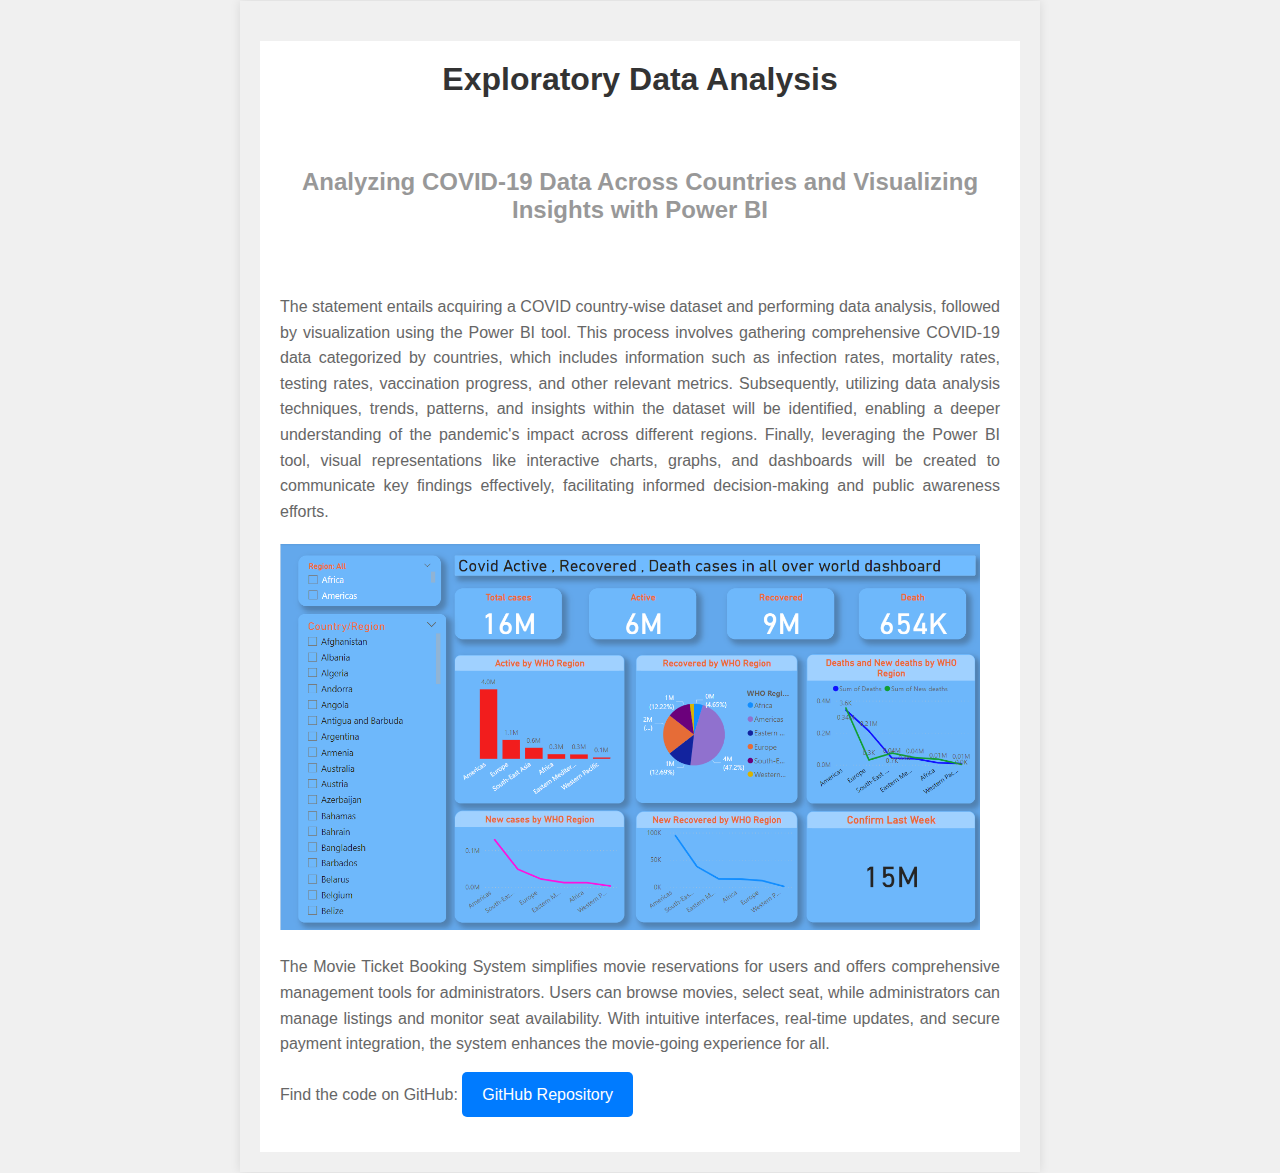
<file: covidweb.html>
<!DOCTYPE html>
<html lang="en">
<head>
    <meta charset="UTF-8">
    <meta name="viewport" content="width=device-width, initial-scale=1.0">
    <link rel="stylesheet" href="style.css">
    <link rel="stylesheet" href="https://cdnjs.cloudflare.com/ajax/libs/font-awesome/5.15.4/css/all.min.css" integrity="sha512-ABOzpwEecBrb02Skn8rvFFaJqTKmJlHkXMiF9mOdWxF+YWP5ls88XxCQF6Nbcn/C0qQv82bGb9/fIuMGn6d1cA==" crossorigin="anonymous" referrerpolicy="no-referrer" />
    <link rel="icon" type="image/x-icon" href="./images/Logo.png">

    <title>Data Analysis</title>
    <style>
        .navbar
        {
            margin: auto;
            position: fixed;
            background-color: crimson;
        }
       /* Updated CSS styles */
body {
    font-family: Arial, sans-serif;
    margin: 0;
    padding: 0;
    background-color: #f0f0f0;
}

.container {
    max-width: 800px;
    margin: 1px auto; /* Adjust the top margin */
    padding: 20px;
    box-shadow: 0 0 10px rgba(0, 0, 0, 0.1);
}

.project-details {
    margin-top: 20px;
    padding: 20px;
    background-color: #fff; /* Set background color for project details */
}

h1, h2 {
    color: #333;
    margin-top: 0; /* Remove default margin */
}

p {
    line-height: 1.5;
}

.video-container {
    margin-top: 20px;
}

.video-container video {
    width: 100%;
    height: auto;
    border: 1px solid #ccc;
}

.additional-details {
    margin-top: 20px;
}

ul {
    list-style-type: disc;
    margin-left: 20px;
}

li {
    margin-bottom: 5px;
}

        img {
            width: 700px; /* Adjust the width as needed */
            height: auto; /* Automatically adjust the height while maintaining aspect ratio */
        }
        @media only screen and (max-width: 600px) {
            img {
                width: 80%; /* Adjust the width for smaller screens */
            }
        }
        p {
            line-height: 1.6; /* Adjust the line height for readability */
            text-align: justify; /* Justify the text for neat alignment */
            margin-bottom: 20px; /* Add some space at the bottom */
        }
    </style>
</head>
<body>
    <div class="scroll-up-btn">
        <i class="fas fa-angle-double-up"></i>
     </div>
     <!-- Scroll Button end -->
     <!-- Navbar Start-->



     <div class="container">
        <div class="project-details">
            <h1 style="text-align: center;">Exploratory Data Analysis</h1>
            <h2 class="title fadein">Analyzing COVID-19 Data Across Countries and Visualizing Insights with Power BI</h2>
            <p>The statement entails acquiring a COVID country-wise dataset and performing data analysis, followed by visualization using the Power BI tool. This process involves gathering comprehensive COVID-19 data categorized by countries, which includes information such as infection rates, mortality rates, testing rates, vaccination progress, and other relevant metrics. Subsequently, utilizing data analysis techniques, trends, patterns, and insights within the dataset will be identified, enabling a deeper understanding of the pandemic's impact across different regions. Finally, leveraging the Power BI tool, visual representations like interactive charts, graphs, and dashboards will be created to communicate key findings effectively, facilitating informed decision-making and public awareness efforts.</p>
            <!-- Video section -->
            <div class="video-container">
                
                <div width="640" height="360" controls>
                    
                    <img src="./images/covid1.png" alt="Description of the image">
                </div>
            </div>
           
    
            <!-- Additional paragraphs -->
            <div class="additional-details">
                
                <p>The Movie Ticket Booking System simplifies movie reservations for users and offers comprehensive management tools for administrators. Users can browse movies, select seat, while administrators can manage listings and monitor seat availability. With intuitive interfaces, real-time updates, and secure payment integration, the system enhances the movie-going experience for all.</p>
               
            </div>
            <p>Find the code on GitHub: <a href="https://github.com/msoundappan007/Covid" target="_blank"><i class="fab fa-github"></i> GitHub Repository</a></p>
        </div>
    </div>
    
    
    </body>
    </html>
</body>
</html>
</file>
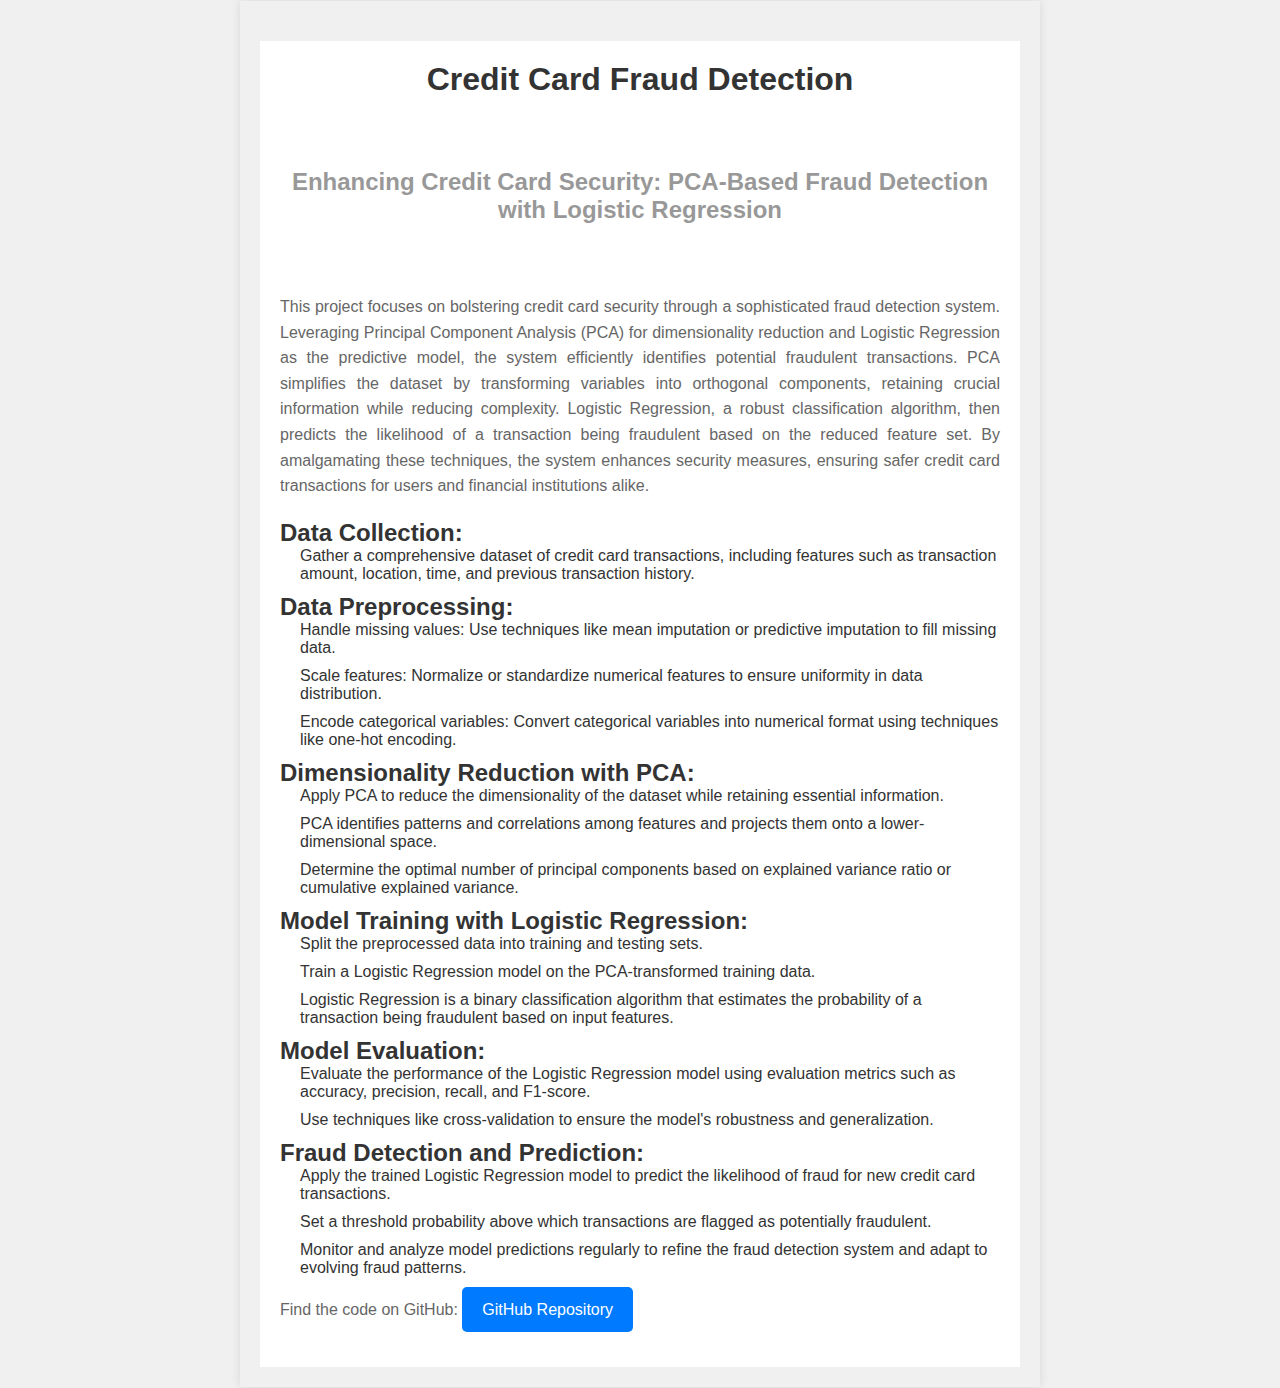
<file: credit.html>
<!DOCTYPE html>
<html lang="en">
<head>
    <meta charset="UTF-8">
    <meta name="viewport" content="width=device-width, initial-scale=1.0">
    <link rel="stylesheet" href="style.css">
    <link rel="stylesheet" href="https://cdnjs.cloudflare.com/ajax/libs/font-awesome/5.15.4/css/all.min.css" integrity="sha512-ABOzpwEecBrb02Skn8rvFFaJqTKmJlHkXMiF9mOdWxF+YWP5ls88XxCQF6Nbcn/C0qQv82bGb9/fIuMGn6d1cA==" crossorigin="anonymous" referrerpolicy="no-referrer" />
    <link rel="icon" type="image/x-icon" href="./images/Logo.png">

    <title>Credit Card Fraud Detection</title>
    <style>
        .navbar
        {
            margin: auto;
            position: fixed;
            background-color: crimson;
        }
       /* Updated CSS styles */
body {
    font-family: Arial, sans-serif;
    margin: 0;
    padding: 0;
    background-color: #f0f0f0;
}

.container {
    max-width: 800px;
    margin: 1px auto; /* Adjust the top margin */
    padding: 20px;
    box-shadow: 0 0 10px rgba(0, 0, 0, 0.1);
}

.project-details {
    margin-top: 20px;
    padding: 20px;
    background-color: #fff; /* Set background color for project details */
}

h1, h2 {
    color: #333;
    margin-top: 0; /* Remove default margin */
}

p {
    line-height: 1.5;
}

.video-container {
    margin-top: 20px;
}

.video-container video {
    width: 100%;
    height: auto;
    border: 1px solid #ccc;
}

.additional-details {
    margin-top: 20px;
}

ul {
    list-style-type: disc;
    margin-left: 20px;
}

li {
    margin-bottom: 5px;
}

        img {
            width: 700px; /* Adjust the width as needed */
            height: auto; /* Automatically adjust the height while maintaining aspect ratio */
        }
        @media only screen and (max-width: 600px) {
            img {
                width: 80%; /* Adjust the width for smaller screens */
            }
        }
        p {
            line-height: 1.6; /* Adjust the line height for readability */
            text-align: justify; /* Justify the text for neat alignment */
            margin-bottom: 20px; /* Add some space at the bottom */
        }
        h2 {
            color: #333;
        }
        ul {
            list-style-type: none;
            padding: 0;
        }
        li {
            color: #333;
            margin-bottom: 10px;
        }
    </style>
</head>
<body>
    <div class="scroll-up-btn">
        <i class="fas fa-angle-double-up"></i>
     </div>
     <!-- Scroll Button end -->
     <!-- Navbar Start-->
     <!-- <nav class="navbar">
        <div class="max-width">
           <div class="logo">
              </a>
           </div> -->
           <!-- <ul class="menu">
              <li>
                 <a href="#home" class="menu-btn">Home</a>
              </li>
              <li>
                 <a href="#about" class="menu-btn">About</a>
              </li>
              <li>
                 <a href="#skills" class="menu-btn">Skills</a>
              </li>
              <li>
                 <a href="#projects" class="menu-btn">Certificate</a>
              </li>
              <li>
                 <a href="#projectshow" class="menu-btn">Projects</a>
              </li>
              <li>
                 <a href="#contact" class="menu-btn">Contact</a>
              </li>
           </ul> -->
           <div class="menu-btn">
              <i class="fas fa-bars"></i>
           </div>
        </div>
     </nav>


     <div class="container">
        <div class="project-details">
            <h1 style="text-align: center;">Credit Card Fraud Detection</h1>
            <h2 class="title fadein">Enhancing Credit Card Security: PCA-Based Fraud Detection with Logistic Regression</h2>
            <p>

                This project focuses on bolstering credit card security through a sophisticated fraud detection system. Leveraging Principal Component Analysis (PCA) for dimensionality reduction and Logistic Regression as the predictive model, the system efficiently identifies potential fraudulent transactions. PCA simplifies the dataset by transforming variables into orthogonal components, retaining crucial information while reducing complexity. Logistic Regression, a robust classification algorithm, then predicts the likelihood of a transaction being fraudulent based on the reduced feature set. By amalgamating these techniques, the system enhances security measures, ensuring safer credit card transactions for users and financial institutions alike.</p>
            <!-- Video section -->
            
           
    
            <!-- Additional paragraphs -->
            <div class="additional-details">
                
                <h2>Data Collection:</h2>
    <ul>
        <li>Gather a comprehensive dataset of credit card transactions, including features such as transaction amount, location, time, and previous transaction history.</li>
    </ul>
    
    <h2>Data Preprocessing:</h2>
    <ul>
        <li>Handle missing values: Use techniques like mean imputation or predictive imputation to fill missing data.</li>
        <li>Scale features: Normalize or standardize numerical features to ensure uniformity in data distribution.</li>
        <li>Encode categorical variables: Convert categorical variables into numerical format using techniques like one-hot encoding.</li>
    </ul>

    <h2>Dimensionality Reduction with PCA:</h2>
    <ul>
        <li>Apply PCA to reduce the dimensionality of the dataset while retaining essential information.</li>
        <li>PCA identifies patterns and correlations among features and projects them onto a lower-dimensional space.</li>
        <li>Determine the optimal number of principal components based on explained variance ratio or cumulative explained variance.</li>
    </ul>

    <h2>Model Training with Logistic Regression:</h2>
    <ul>
        <li>Split the preprocessed data into training and testing sets.</li>
        <li>Train a Logistic Regression model on the PCA-transformed training data.</li>
        <li>Logistic Regression is a binary classification algorithm that estimates the probability of a transaction being fraudulent based on input features.</li>
    </ul>

    <h2>Model Evaluation:</h2>
    <ul>
        <li>Evaluate the performance of the Logistic Regression model using evaluation metrics such as accuracy, precision, recall, and F1-score.</li>
        <li>Use techniques like cross-validation to ensure the model's robustness and generalization.</li>
    </ul>

    <h2>Fraud Detection and Prediction:</h2>
    <ul>
        <li>Apply the trained Logistic Regression model to predict the likelihood of fraud for new credit card transactions.</li>
        <li>Set a threshold probability above which transactions are flagged as potentially fraudulent.</li>
        <li>Monitor and analyze model predictions regularly to refine the fraud detection system and adapt to evolving fraud patterns.</li>
    </ul>
               
            </div>
            <p>Find the code on GitHub: <a href="https://github.com/msoundappan007/Credit_Card_Fraud_Detection" target="_blank"><i class="fab fa-github"></i> GitHub Repository</a></p>
        </div>
    </div>
    
    
    </body>
    </html>
</body>
</html>
</file>
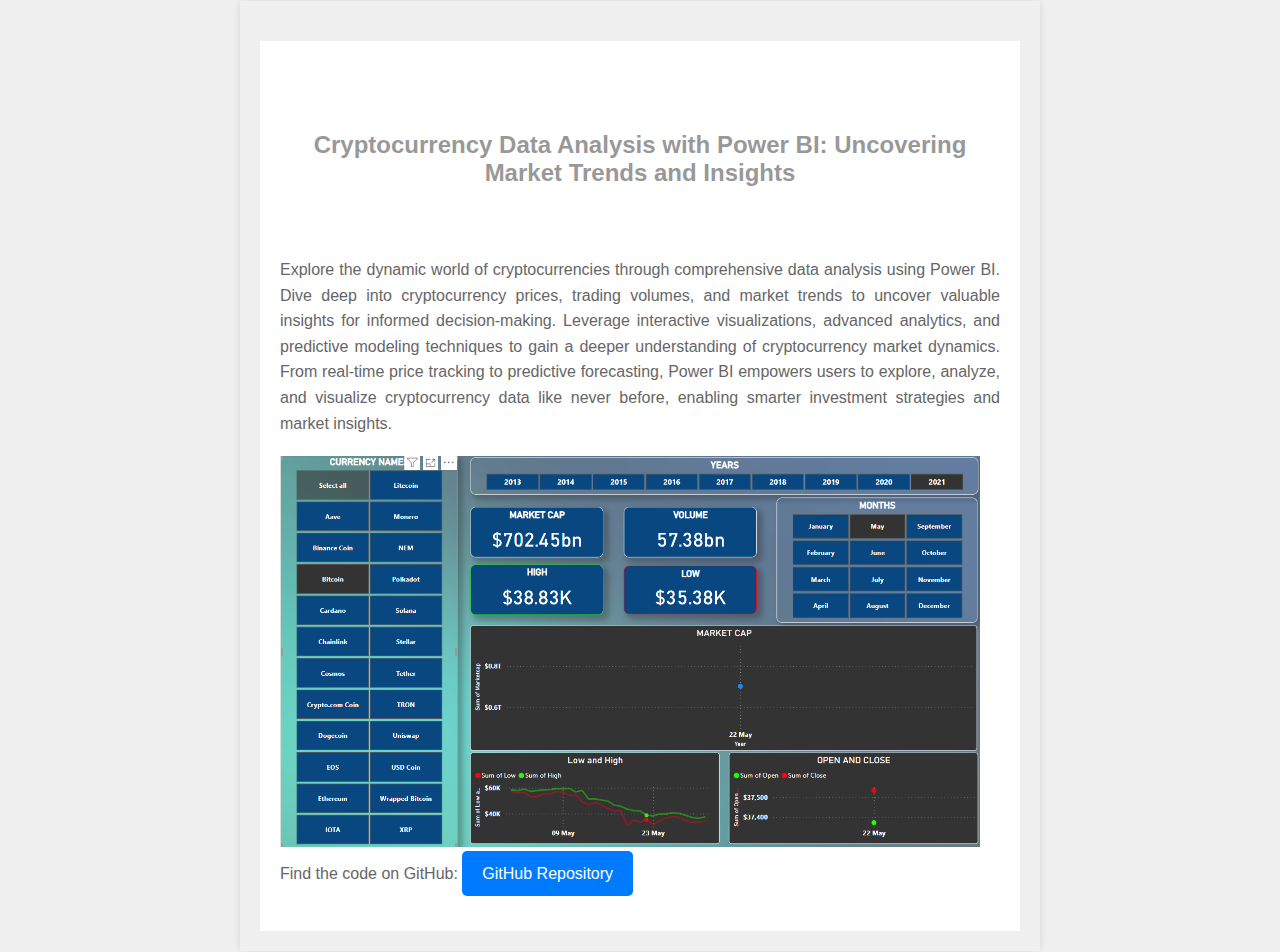
<file: crypto.html>
<!DOCTYPE html>
<html lang="en">
<head>
    <meta charset="UTF-8">
    <meta name="viewport" content="width=device-width, initial-scale=1.0">
    <link rel="stylesheet" href="style.css">
    <link rel="stylesheet" href="https://cdnjs.cloudflare.com/ajax/libs/font-awesome/5.15.4/css/all.min.css" integrity="sha512-ABOzpwEecBrb02Skn8rvFFaJqTKmJlHkXMiF9mOdWxF+YWP5ls88XxCQF6Nbcn/C0qQv82bGb9/fIuMGn6d1cA==" crossorigin="anonymous" referrerpolicy="no-referrer" />
    <link rel="icon" type="image/x-icon" href="./images/Logo.png">

    <title>Data Analysis</title>
    <style>
        .navbar
        {
            margin: auto;
            position: fixed;
            background-color: crimson;
        }
       /* Updated CSS styles */
body {
    font-family: Arial, sans-serif;
    margin: 0;
    padding: 0;
    background-color: #f0f0f0;
}

.container {
    max-width: 800px;
    margin: 1px auto; /* Adjust the top margin */
    padding: 20px;
    box-shadow: 0 0 10px rgba(0, 0, 0, 0.1);
}

.project-details {
    margin-top: 20px;
    padding: 20px;
    background-color: #fff; /* Set background color for project details */
}

h1, h2 {
    color: #333;
    margin-top: 0; /* Remove default margin */
}

p {
    line-height: 1.5;
}

.video-container {
    margin-top: 20px;
}

.video-container video {
    width: 100%;
    height: auto;
    border: 1px solid #ccc;
}

.additional-details {
    margin-top: 20px;
}

ul {
    list-style-type: disc;
    margin-left: 20px;
}

li {
    margin-bottom: 5px;
}

        img {
            width: 700px; /* Adjust the width as needed */
            height: auto; /* Automatically adjust the height while maintaining aspect ratio */
        }
        @media only screen and (max-width: 600px) {
            img {
                width: 80%; /* Adjust the width for smaller screens */
            }
        }
        p {
            line-height: 1.6; /* Adjust the line height for readability */
            text-align: justify; /* Justify the text for neat alignment */
            margin-bottom: 20px; /* Add some space at the bottom */
        }
    </style>
</head>
<body>
    <div class="scroll-up-btn">
        <i class="fas fa-angle-double-up"></i>
     </div>
     <!-- Scroll Button end -->
     <!-- Navbar Start-->



     <div class="container">
        <div class="project-details">
            <!-- <h1 style="text-align: center;">Exploratory Data Analysis</h1> -->
            <h2 class="title fadein">Cryptocurrency Data Analysis with Power BI: Uncovering Market Trends and Insights</h2>
<p>
    Explore the dynamic world of cryptocurrencies through comprehensive data analysis using Power BI. Dive deep into cryptocurrency prices, trading volumes, and market trends to uncover valuable insights for informed decision-making. Leverage interactive visualizations, advanced analytics, and predictive modeling techniques to gain a deeper understanding of cryptocurrency market dynamics. From real-time price tracking to predictive forecasting, Power BI empowers users to explore, analyze, and visualize cryptocurrency data like never before, enabling smarter investment strategies and market insights.
</p>            <!-- Video section -->
            <div class="video-container">
                
                <div width="640" height="360" controls>
                    
                    <img src="./images/crypto.png" alt="cryptocurrency ">
                </div>
            </div>
           
    
            <!-- Additional paragraphs -->
            <!-- <div class="additional-details">
                
                <p>The Movie Ticket Booking System simplifies movie reservations for users and offers comprehensive management tools for administrators. Users can browse movies, select seat, while administrators can manage listings and monitor seat availability. With intuitive interfaces, real-time updates, and secure payment integration, the system enhances the movie-going experience for all.</p>
               
            </div> -->
            <p>Find the code on GitHub: <a href="https://github.com/msoundappan007/CRYPTOCURRENCY-DASHBOARD-USING-POWERBI" target="_blank"><i class="fab fa-github"></i> GitHub Repository</a></p>
        </div>
    </div>
    
    
    </body>
    </html>
</body>
</html>
</file>
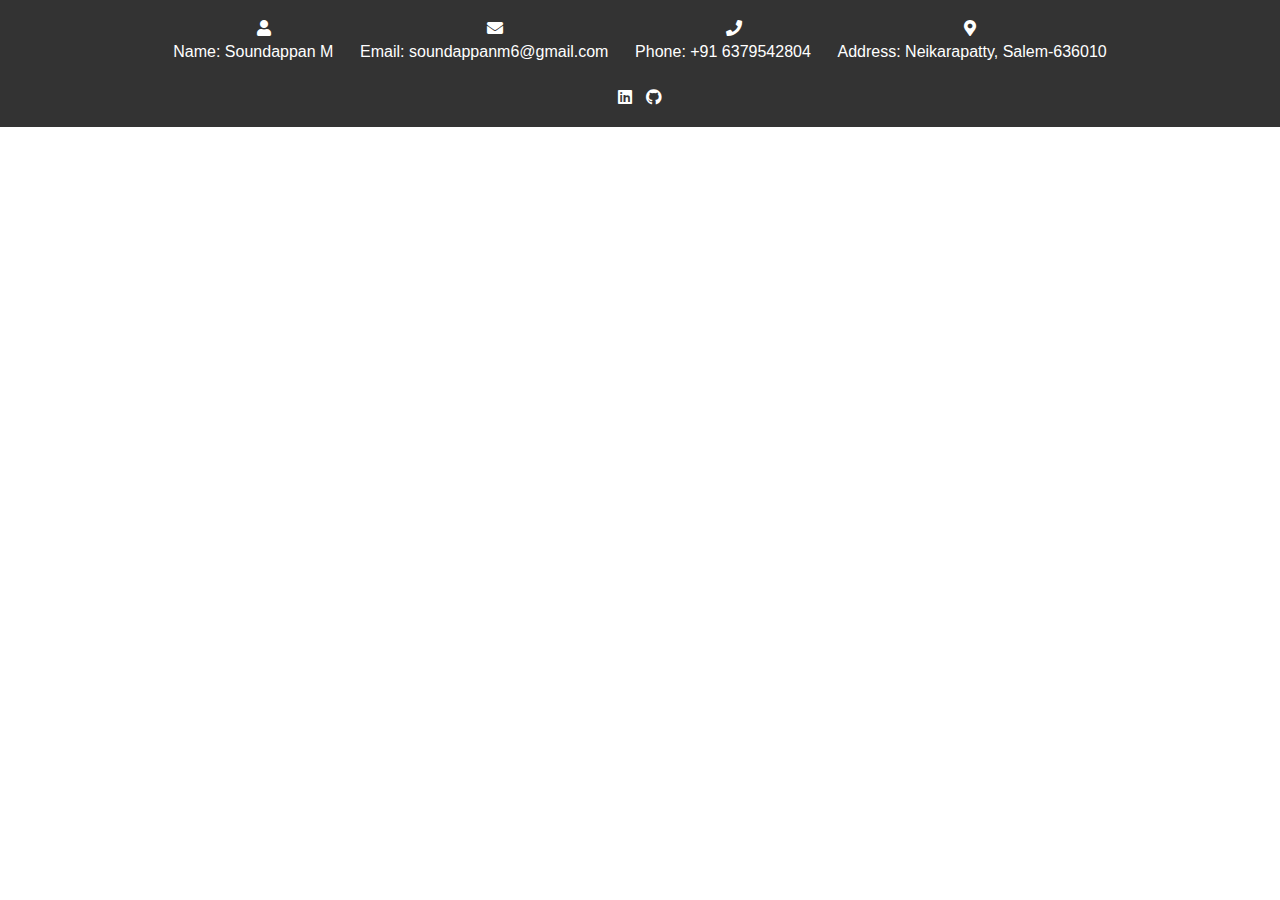
<file: demo.html>
<!DOCTYPE html>
<html lang="en">
<head>
    <meta charset="UTF-8">
    <meta name="viewport" content="width=device-width, initial-scale=1.0">
    <link rel="stylesheet" href="https://cdnjs.cloudflare.com/ajax/libs/font-awesome/5.15.4/css/all.min.css">
    <style>
   /* General styles */
body {
    margin: 0;
    padding: 0;
    font-family: Arial, sans-serif;
}

footer {
    background-color: #333;
    color: #fff;
    padding: 20px 0;
    text-align: center;
}

.footer-content {
    display: flex;
    justify-content: center;
    align-items: center;
    flex-direction: column; /* Stacks items vertically */
}

.footer-item {
    margin-bottom: 10px; /* Add bottom margin for spacing */
    display: flex;
    align-items: center;
}

.footer-item i {
    margin-right: 5px; /* Add spacing between icon and text */
}

.footer-item span {
    display: block; /* Make each item appear on a new line */
    margin-top: 5px; /* Add top margin for spacing between lines */
}

.footer-social a {
    color: #fff;
    text-decoration: none;
    margin: 0 5px;
}

.footer-social a:hover {
    color: #007bff;
}

/* Media query for smaller screens */
@media (max-width: 600px) {
    .footer-item i,
    .footer-social a {
        font-size: 18px; /* Decrease icon size for better visibility */
    }

    .footer-item span {
        font-size: 14px; /* Decrease font size for better readability */
    }
}


    </style>
    <title>Footer Example</title>
</head>
<body>
    <!-- Your page content here -->

    <footer>
        <div class="footer-content">
            <div class="footer-item">
                <div class="first1"><i class="fas fa-user"></i>
                    <span>Name:&nbsp;Soundappan M&nbsp&nbsp&nbsp&nbsp&nbsp&nbsp</span><br></div>
                <div class="second">
                    <i class="fas fa-envelope"></i>
                <span>Email:&nbsp;soundappanm6@gmail.com&nbsp&nbsp&nbsp&nbsp&nbsp&nbsp</span><br>
                </div>
                <div class="third">
                    <i class="fas fa-phone"></i>
                <span>Phone:&nbsp;+91 6379542804&nbsp&nbsp&nbsp&nbsp&nbsp&nbsp</span><br>
                </div>
                <div class="four"><i class="fas fa-map-marker-alt"></i>
                <span>Address:&nbsp;Neikarapatty, Salem-636010</span><br></div>
                
            </div>
            
            <div class="footer-social">
                <a href="your_linkedin_profile" target="_blank"><i class="fab fa-linkedin"></i></a>
                <a href="your_github_profile" target="_blank"><i class="fab fa-github"></i></a>
                <!-- Add more social media links as needed -->
            </div>
        </div>
    </footer>

    <!-- Ensure you have the Font Awesome library linked -->
    <!-- You can include it from a CDN like this -->
    <!-- <script src="https://cdnjs.cloudflare.com/ajax/libs/font-awesome/5.15.4/js/all.min.js"></script> -->
</body>
</html>
</file>
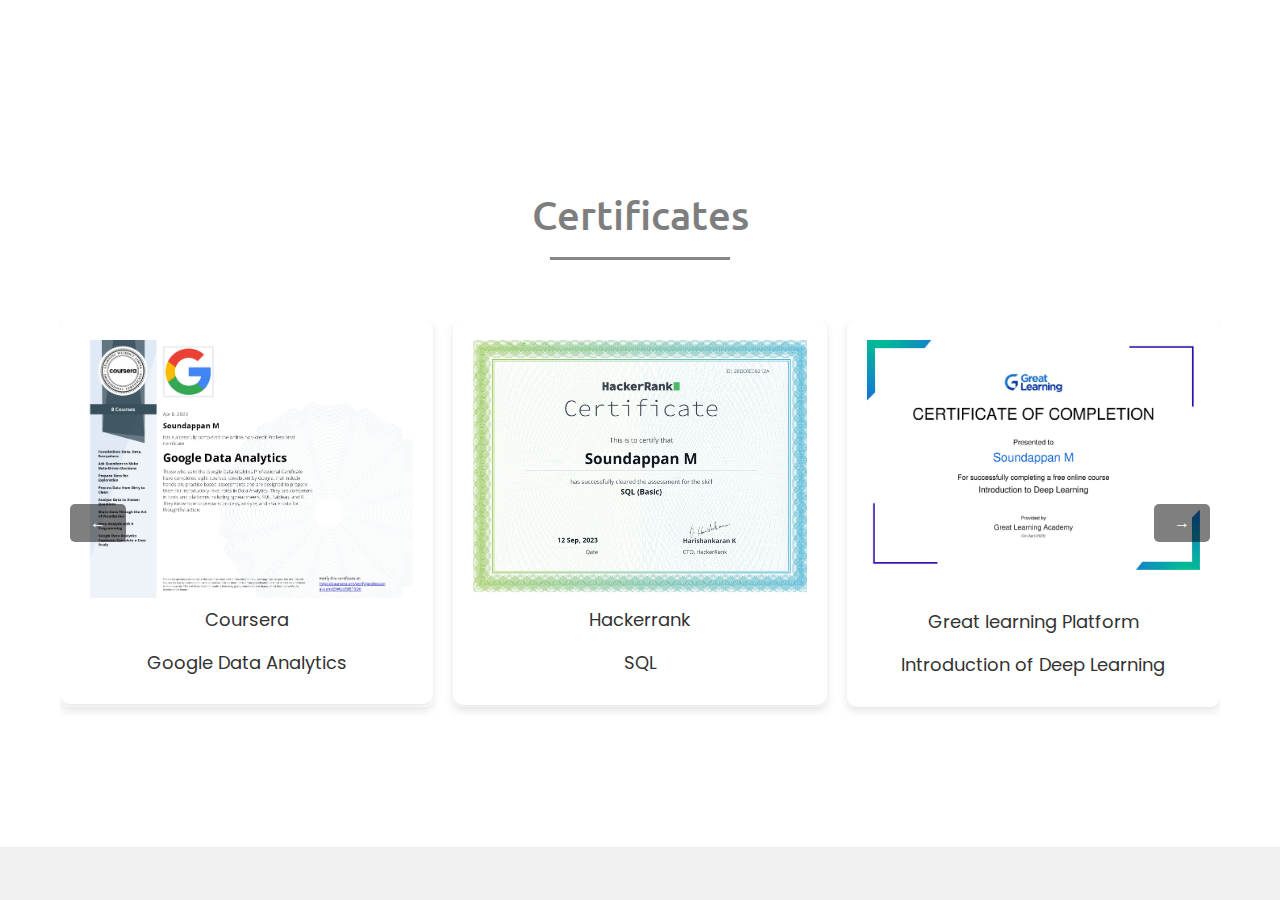
<file: demo2.html>
<!DOCTYPE html>
<html lang="en">
<head>
    <meta charset="UTF-8">
    <meta name="viewport" content="width=device-width, initial-scale=1.0">
    <link rel="stylesheet" href="style.css">
    <title>Certificates</title>
    <link rel="stylesheet" href="https://pro.fontawesome.com/releases/v5.10.0/css/all.css" />
    <link rel="icon" type="image/x-icon" href="./images/Logo.png">

    <style>
        /* Your existing CSS styles */
        body {
    margin: 0;
    padding: 0;
    font-family: Arial, sans-serif;
    background-color: #f0f0f0;
}

.max-width {
    max-width: 1200px;
    margin: 0 auto;
    padding: 20px;
}

.title {
    text-align: center;
    margin-bottom: 40px;
}

.carousel {
    position: relative;
    overflow: hidden;
}

.carousel-inner {
    display: flex;
    transition: transform 0.5s ease-in-out;
    margin: 0 -10px; /* Adjusted margin for inside grid spacing */
}

.card {
    flex: 0 0 auto;
    width: calc(33.33% - 20px);
    background: #fff;
    border-radius: 8px;
    margin: 0 10px; /* Adjusted margin for inside grid spacing */
    margin-bottom: 20px;
    overflow: hidden;
    box-shadow: 0 4px 8px rgba(0, 0, 0, 0.1);
}
.box {
    padding: 20px;
    display: flex;
    flex-direction: column;
    align-items: center;
    justify-content: center;
    text-align: center;
}

.box img {
    max-width: 100%;
    height: auto;
}

.box p {
    margin: 10px 0;
    font-size: 18px;
    color: #333;
    text-align: center;
}

.box {
    padding: 20px;
}

.box img {
    width: 100%;
    height: auto;
}

.box p {
    margin: 10px 0;
    font-size: 18px;
    color: #333;
}


#prevBtn,
#nextBtn {
    position: absolute;
    top: 50%;
    transform: translateY(-50%);
    background-color: rgba(0, 0, 0, 0.5);
    color: white;
    border: none;
    padding: 10px 20px;
    border-radius: 5px;
    cursor: pointer;
    transition: background-color 0.3s ease;
    font-size: 16px;
    outline: none;
}

#prevBtn {
    left: 10px;
}

#nextBtn {
    right: 10px;
}

#projects {
    position: relative;
}

#prevBtn:hover,
#nextBtn:hover {
    background-color: rgba(0, 0, 0, 0.8);
}

.box {
    padding: 20px;
    border-radius: 10px; /* Add rounded corners */
    box-shadow: 0 2px 4px rgba(0, 0, 0, 0.1); /* Add a slight shadow effect */
}
.box .first{
    margin-bottom: 30px;
}
.box .second{
    margin-bottom: 4px;
}
.box .three{
    margin-bottom: 28px;
}
.box .four{
    margin-bottom: 36px;
}
.box .five{
    margin-bottom: 51px;
}
@media (max-width: 768px) {
    .box .first {
        margin-bottom: 20px; /* Adjusted margin for mobile view */
    }
    .box .second {
        margin-bottom: 10px; /* Adjusted margin for mobile view */
    }
    .box .three {
        margin-bottom: 15px; /* Adjusted margin for mobile view */
    }
    .box .four {
        margin-bottom: 25px; /* Adjusted margin for mobile view */
    }
    .box .five {
        margin-bottom: 35px; /* Adjusted margin for mobile view */
    }
}
@media screen and (max-width: 576px) {
    .box {
        display: flex;
        flex-direction: column;
        align-items: center;
        justify-content: center;
        text-align: center;
    }

    .box img {
        margin-bottom: 10px; /* Add some spacing between the image and text */
    }
    
}

@media screen and (max-width: 768px) {
    .card {
        width: calc(50% - 20px);
    }
}

@media screen and (max-width: 576px) {
    .card {
        width: calc(100% - 20px);
    }
}
/* Add this CSS inside your media query for max-width: 576px */
@media screen and (max-width: 576px) {
    .box img {
        margin: 0 auto; /* Center the images horizontally */
        display: block; /* Ensure images take full width of container */
    }
    .box {
        display: flex;
        flex-direction: column;
        align-items: center;
        justify-content: center;
        text-align: center;
    }
    
    .box img {
        margin-bottom: 10px; /* Add some spacing between the image and text */
    }
}

.image-container {
    display: none;
    position: fixed;
    top: 0;
    left: 0;
    width: 100%;
    height: 100%;
    background-color: rgba(0, 0, 0, 0.8);
    z-index: 999;
    justify-content: center;
    align-items: center;
}

.image-container img {
    max-width: 80%;
    max-height: 80%;
    object-fit: contain;
}

.close-btn {
    position: absolute;
    top: 20px;
    right: 20px;
    color: white;
    font-size: 24px;
    cursor: pointer;
}
/* Add this CSS to your existing styles */
.card:hover .box img {
    animation: blink 0.5s infinite alternate;
}

.card .box img {
    transition: transform 0.3s ease-in-out;
}

.card:hover .box img {
    transform: scale(1.05); /* Increase the size of the image on hover */
}

@keyframes blink {
    0% {
        opacity: 1;
    }
    100% {
        opacity: 0.5;
    }
}

/* Style changes for images outside the grid */
.image-container img {
    max-width: 100%; /* Adjust the width to fit the container */
    max-height: 100%; /* Adjust the height to fit the container */
    object-fit: contain;
    transition: transform 0.3s ease-in-out;
}

.image-container img:hover {
    transform: scale(1.1); /* Increase the size of the image on hover */
}


    </style>
    <title>Document</title>
</head>
<body>
    <section class="projects" id="projects">
        <div class="max-width">
            <h2 class="title fadein">Certificates</h2>
            <div class="carousel">
                <div class="carousel-inner">
                    <div class="card">
                        <div class="box">
                            <img src="./images/data analytic_page-0001.jpg" alt="Data analytics" onclick="showImage('./images/data analytic_page-0001.jpg')">
                            <p>Coursera</p>
                            <p>Google Data Analytics</p>
                        </div>
                    </div>
                    <div class="card">
                        <div class="box">
                            <img src="./images/sql.jpg" alt="Guvi" onclick="showImage('./images/sql.jpg')"class="second">
                            <p>Hackerrank</p>
                            <p>SQL</p>
                        </div>
                    </div>
                    <div class="card">
                        <div class="box">
                            <img src="./images/great learning.jpg" alt="Great learning" onclick="showImage('./images/great learning.jpg')" class="first">
                            <p>Great learning Platform</p>
                            <p>Introduction of Deep Learning</p>
                        </div>
                    </div>
                    <div class="card">
                        <div class="box">
                            <img src="./images/nptl.jpeg" alt="java" onclick="showImage('./images/nptl.jpeg')" class="three">
                            <p>Swayam NPTEL</p>
                            <p>Programming in Java</p>
                        </div>
                    </div>
                    <div class="card">
                        <div class="box">
                            <img src="./images/guvi.png" alt="guvi" onclick="showImage('./images/guvi.png')" class="four">
                            <p>Guvi</p>
                            <p>Python</p>
                        </div>
                    </div>
                    <div class="card">
                        <div class="box">
                            <img src="./images/cognitive.png" alt="cognitive" onclick="showImage('./images/cognitive.png')" class="five">
                            <p>Cognitive Class</p>
                            <p>Introduction of Data science</p>
                        </div>
                    </div>
                    <!-- Add more cards as needed -->
                </div>
                <button id="prevBtn">&larr;</button>
            <button id="nextBtn">&rarr;</button>
            </div>
        </div>
    </section>

    <div class="image-container" id="imageContainer" onclick="hideImage()">
        <span class="close-btn">&times;</span>
        <img id="expandedImg">
    </div>

    <script>
        const prevBtn = document.getElementById('prevBtn');
        const nextBtn = document.getElementById('nextBtn');
        const carouselInner = document.querySelector('.carousel-inner');
        let slideIndex = 0;

        nextBtn.addEventListener('click', () => {
            slideIndex++;
            showSlides();
        });

        prevBtn.addEventListener('click', () => {
            slideIndex--;
            showSlides();
        });

        function showSlides() {
            const maxSlides = Math.ceil(carouselInner.scrollWidth / carouselInner.clientWidth);

            if (slideIndex >= maxSlides) {
                slideIndex = 0;
            } else if (slideIndex < 0) {
                slideIndex = maxSlides - 1;
            }

            const slideWidth = carouselInner.clientWidth;
            carouselInner.style.transform = `translateX(-${slideIndex * slideWidth}px)`;
        }

        function showImage(imageSrc) {
            const imageContainer = document.getElementById('imageContainer');
            const expandedImg = document.getElementById('expandedImg');
            expandedImg.src = imageSrc;
            imageContainer.style.display = 'flex';
        }

        function hideImage() {
            const imageContainer = document.getElementById('imageContainer');
            imageContainer.style.display = 'none';
        }
    </script>
</body>
</html>
</file>
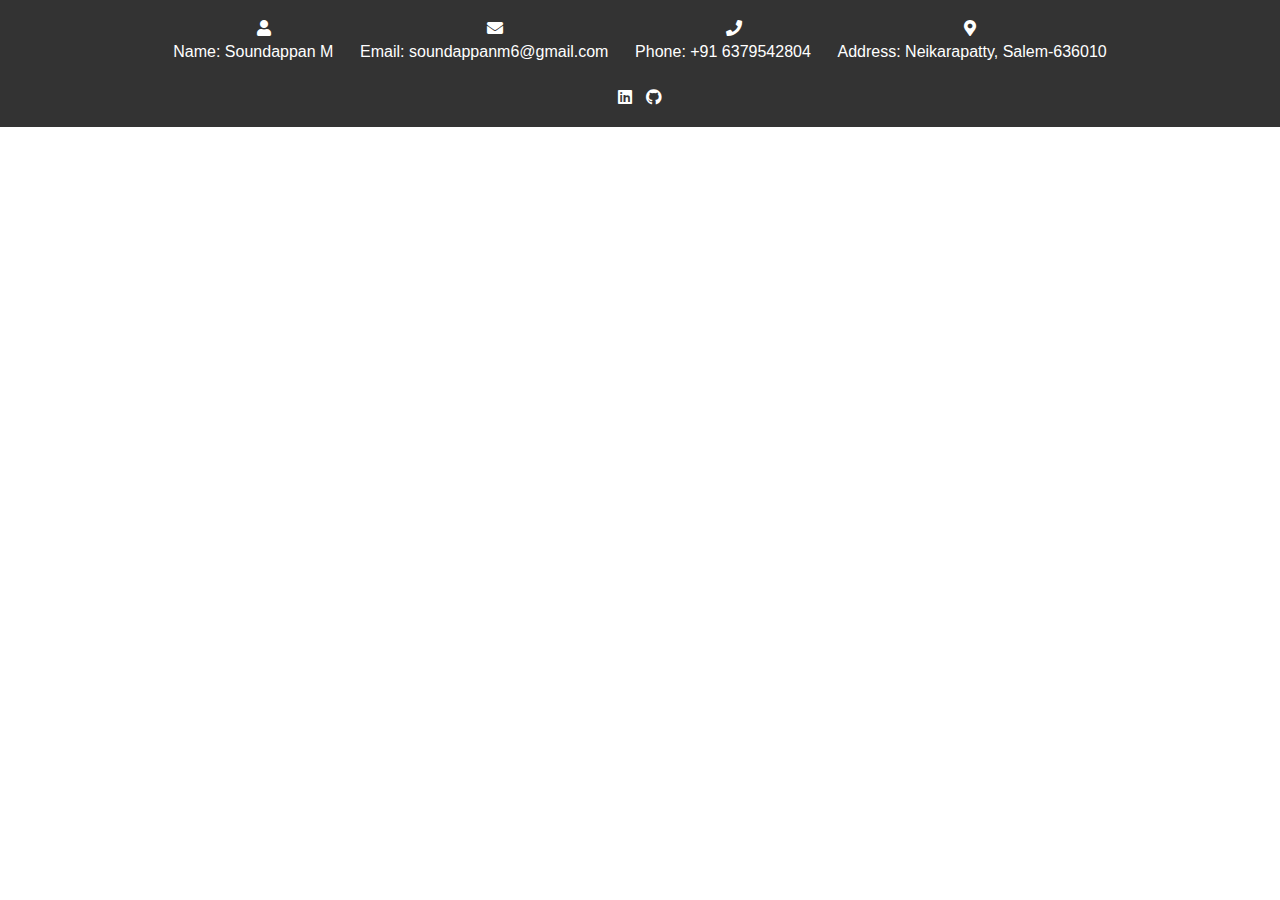
<file: footer.html>
<!DOCTYPE html>
<html lang="en">
<head>
    <meta charset="UTF-8">
    <meta name="viewport" content="width=device-width, initial-scale=1.0">
    <link rel="stylesheet" href="https://cdnjs.cloudflare.com/ajax/libs/font-awesome/5.15.4/css/all.min.css">
    <style>
        /* General styles */
        body {
            margin: 0;
            padding: 0;
            font-family: Arial, sans-serif;
        }

        footer {
            background-color: #333;
            color: #fff;
            padding: 20px 0;
            text-align: center;
        }

        .footer-content {
            display: flex;
            justify-content: center;
            align-items: center;
            flex-direction: column; /* Stacks items vertically */
        }

        .footer-item {
            margin-bottom: 10px; /* Add bottom margin for spacing */
            display: flex;
            align-items: center;
        }

        .footer-item i {
            margin-right: 5px; /* Add spacing between icon and text */
        }

        .footer-item span {
            display: block; /* Make each item appear on a new line */
            margin-top: 5px; /* Add top margin for spacing between lines */
        }

        .footer-social a {
            color: #fff;
            text-decoration: none;
            margin: 0 5px;
        }

        .footer-social a:hover {
            color: #007bff;
        }

        /* Media query for smaller screens */
        @media (max-width: 600px) {
    .footer-item i,
    .footer-social a {
        font-size: 18px; /* Decrease icon size for better visibility */
    }

    .footer-item span {
        font-size: 14px; /* Decrease font size for better readability */
        margin-top: 8px; /* Adjust top margin for spacing */
    }

    /* Display each class in a new line */
    .footer-item {
        flex-direction: column;
        align-items: center;
    }

    /* Additional styling for specific elements */
    .footer-item .first1, .footer-item .second, .footer-item .third, .footer-item .four {
        margin-bottom: 15px; /* Add bottom margin for better spacing between groups */
    }

    .footer-item .first1, .footer-item .third {
        border-bottom: 1px solid #666; /* Add a border between sections */
        padding-bottom: 10px; /* Add padding at the bottom of sections */
    }

    .footer-item .second, .footer-item .four {
        margin-top: 10px; /* Add top margin between sections */
    }

    .footer-social {
        margin-top: 20px; /* Add top margin for social media icons */
    }

    .footer-social a {
        font-size: 24px; /* Increase font size of social media icons */
    }
}

    </style>
    <title>Footer Example</title>
</head>
<body>
    <!-- Your page content here -->

    <footer>
        <div class="footer-content">
            <div class="footer-item">
                <div class="first1">
                    <i class="fas fa-user"></i>
                    <span>Name:&nbsp;Soundappan M&nbsp&nbsp&nbsp&nbsp&nbsp&nbsp</span>
                    <br>
                </div>
                <div class="second">
                    <i class="fas fa-envelope"></i>
                    <span>Email:&nbsp;soundappanm6@gmail.com&nbsp&nbsp&nbsp&nbsp&nbsp&nbsp</span>
                    <br>
                </div>
                <div class="third">
                    <i class="fas fa-phone"></i>
                    <span>Phone:&nbsp;+91 6379542804&nbsp&nbsp&nbsp&nbsp&nbsp&nbsp</span>
                    <br>
                </div>
                <div class="four">
                    <i class="fas fa-map-marker-alt"></i>
                    <span>Address:&nbsp;Neikarapatty, Salem-636010</span>
                    <br>
                </div>
            </div>
            
            <div class="footer-social">
                <a href="your_linkedin_profile" target="_blank"><i class="fab fa-linkedin"></i></a>
                <a href="your_github_profile" target="_blank"><i class="fab fa-github"></i></a>
                <!-- Add more social media links as needed -->
            </div>
        </div>
    </footer>

    <!-- Ensure you have the Font Awesome library linked -->
    <!-- You can include it from a CDN like this -->
    <!-- <script src="https://cdnjs.cloudflare.com/ajax/libs/font-awesome/5.15.4/js/all.min.js"></script> -->
</body>
</html>
</file>
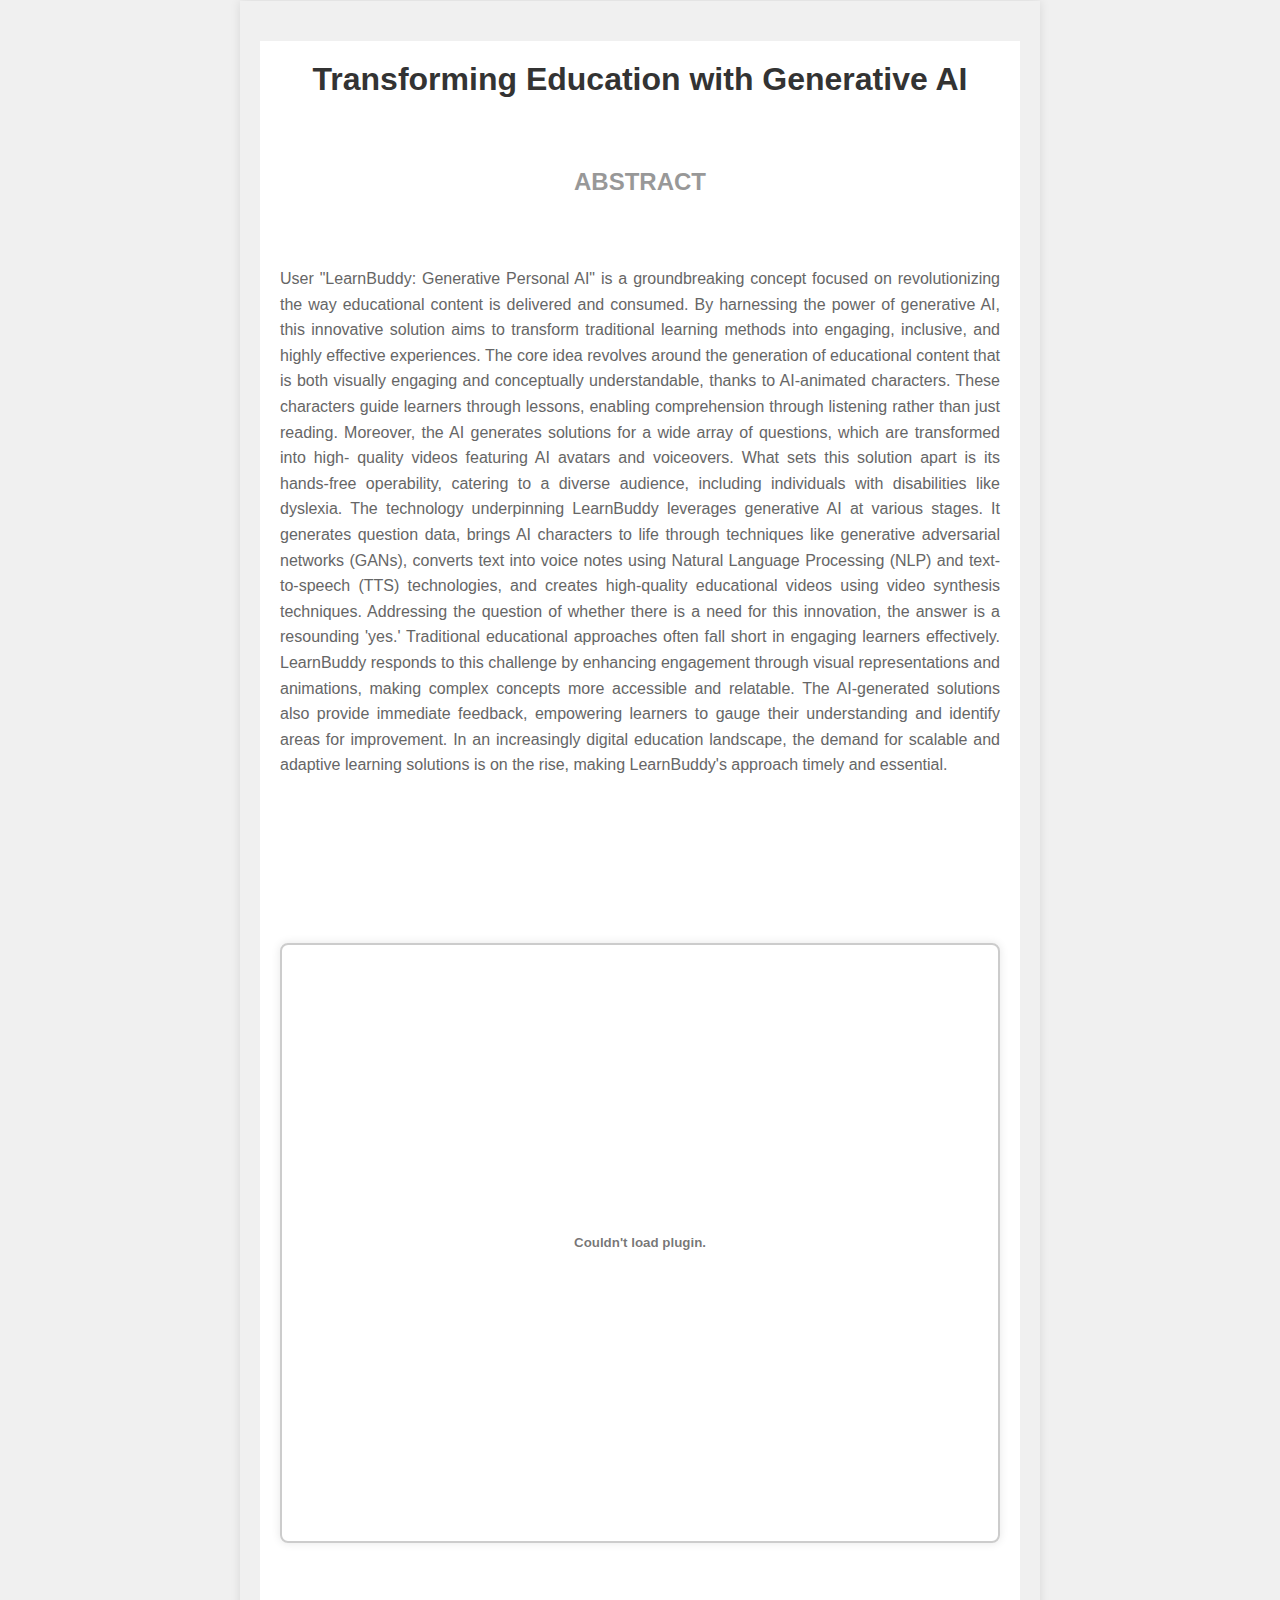
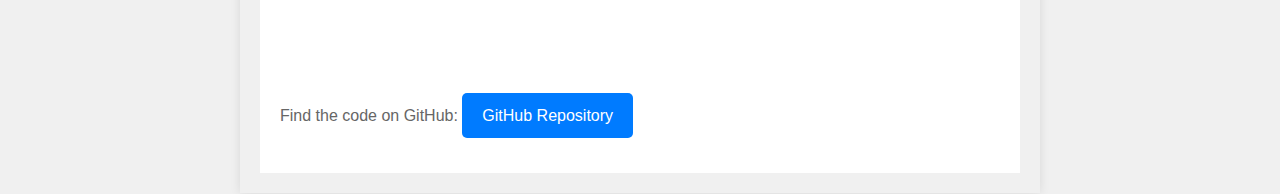
<file: learn.html>
<!DOCTYPE html>
<html lang="en">
<head>
    <meta charset="UTF-8">
    <meta name="viewport" content="width=device-width, initial-scale=1.0">
    <link rel="stylesheet" href="style.css">
    <link rel="stylesheet" href="https://cdnjs.cloudflare.com/ajax/libs/font-awesome/5.15.4/css/all.min.css" integrity="sha512-ABOzpwEecBrb02Skn8rvFFaJqTKmJlHkXMiF9mOdWxF+YWP5ls88XxCQF6Nbcn/C0qQv82bGb9/fIuMGn6d1cA==" crossorigin="anonymous" referrerpolicy="no-referrer" />
    <link rel="icon" type="image/x-icon" href="./images/Logo.png">

    <title>LearnBuddy</title>
    <style>
        .navbar
        {
            margin: auto;
            position: fixed;
            background-color: crimson;
        }
       /* Updated CSS styles */
body {
    font-family: Arial, sans-serif;
    margin: 0;
    padding: 0;
    background-color: #f0f0f0;
}

.container {
    max-width: 800px;
    margin: 1px auto; /* Adjust the top margin */
    padding: 20px;
    box-shadow: 0 0 10px rgba(0, 0, 0, 0.1);
}

.project-details {
    margin-top: 20px;
    padding: 20px;
    background-color: #fff; /* Set background color for project details */
}

h1, h2 {
    color: #333;
    margin-top: 0; /* Remove default margin */
}

p {
    line-height: 1.5;
}

.video-container {
    margin-top: 20px;
}

.video-container video {
    width: 100%;
    height: auto;
    border: 1px solid #ccc;
}

.additional-details {
    margin-top: 20px;
}

ul {
    list-style-type: disc;
    margin-left: 20px;
}

li {
    margin-bottom: 5px;
}

        img {
            width: 700px; /* Adjust the width as needed */
            height: auto; /* Automatically adjust the height while maintaining aspect ratio */
        }
        @media only screen and (max-width: 600px) {
            img {
                width: 80%; /* Adjust the width for smaller screens */
            }
        }
        p {
            line-height: 1.6; /* Adjust the line height for readability */
            text-align: justify; /* Justify the text for neat alignment */
            margin-bottom: 20px; /* Add some space at the bottom */
        }
        .pdf-container {
    width: 100%;
    height: 100vh;
    display: flex;
    justify-content: center;
    align-items: center;
}

embed {
    border: 2px solid #ccc;
    border-radius: 8px;
    box-shadow: 0 0 10px rgba(0, 0, 0, 0.1);
}
    </style>
</head>
<body>
    <div class="scroll-up-btn">
        <i class="fas fa-angle-double-up"></i>
     </div>
     <!-- Scroll Button end -->
     <!-- Navbar Start-->



     <div class="container">
        <div class="project-details">
            <h1 style="text-align: center;">Transforming Education with Generative AI</h1>
            <h2 class="title fadein">ABSTRACT</h2>
<p>User
    "LearnBuddy: Generative Personal AI" is a groundbreaking concept focused on revolutionizing the way educational content is delivered and consumed. By harnessing the power of generative AI, this innovative solution aims to transform traditional learning methods into engaging, inclusive, and highly effective experiences.
    The core idea revolves around the generation of educational content that is both visually engaging and conceptually understandable, thanks to AI-animated characters. These characters guide learners through lessons, enabling comprehension through listening rather than just reading. Moreover, the AI generates solutions for a wide array of questions, which are transformed into high- quality videos featuring AI avatars and voiceovers. What sets this solution apart is its hands-free operability, catering to a diverse audience, including individuals with disabilities like dyslexia.
    The technology underpinning LearnBuddy leverages generative AI at various stages. It generates question data, brings AI characters to life through techniques like generative adversarial networks (GANs), converts text into voice notes using Natural Language Processing (NLP) and text-to-speech (TTS) technologies, and creates high-quality educational videos using video synthesis techniques.
    Addressing the question of whether there is a need for this innovation, the answer is a resounding 'yes.' Traditional educational approaches often fall short in engaging learners effectively. LearnBuddy responds to this challenge by enhancing engagement through visual representations and animations, making complex concepts more accessible and relatable. The AI-generated solutions also provide immediate feedback, empowering learners to gauge their understanding and identify areas for improvement. In an increasingly digital education landscape, the demand for scalable and adaptive learning solutions is on the rise, making LearnBuddy's approach timely and essential.</p>            <!-- Video section -->
            <!-- <div class="video-container">
                
                <div width="640" height="360" controls>
                    
                    <img src="C:\Users\malli\Downloads\portfolio-main\portfolio-main\images\crypto.png" alt="cryptocurrency ">
                </div> -->
            <!-- </div> -->
           
    
            <!-- Additional paragraphs -->
            <!-- <div class="additional-details">
                
                <p>The Movie Ticket Booking System simplifies movie reservations for users and offers comprehensive management tools for administrators. Users can browse movies, select seat, while administrators can manage listings and monitor seat availability. With intuitive interfaces, real-time updates, and secure payment integration, the system enhances the movie-going experience for all.</p>
               
            </div> -->
            <div class="pdf-container">
                <embed src="./PDF/REPORTNEWorg.pdf" width="800" height="600" type="application/pdf">
            </div>
            <p>Find the code on GitHub: <a href="https://github.com/msoundappan007/learnbuddy" target="_blank"><i class="fab fa-github"></i> GitHub Repository</a></p>
        </div>
    </div>
    
    
    </body>
    </html>
</body>
</html>
</file>
<file: style.css>
@import url("https://fonts.googleapis.com/css2?family=Poppins:wght@400;500;600;700&family=Ubuntu:wght@400;500;700&display=swap");
@import url("https://fonts.googleapis.com/css2?family=Pacifico&display=swap");

/* CSS * Selector, Select all elements */
* {
  margin: 0;
  padding: 0;
  box-sizing: border-box;
  text-decoration: none;
}

html {
  scroll-behavior: smooth;
}
/* Navbar Styling*/

.logo {
  height: 100px; /* Adjust logo height */
  width: auto; /* Maintain aspect ratio */
  padding:  10px;
}
.navbar {
  position: fixed;
  width: 100%;
  padding: 10px 0;
  z-index: 999;
  font-family: "Ubuntu", sans-serif;
  transition: all 0.3s ease;
}
.navbar.sticky {
  padding: 2px 0;
  background-color: #111;
}

.max-width {
  max-width: 1300px;
  padding: 0 80px;
  margin: auto;
}
.navbar .max-width {
  display: flex;
  align-items: center;
  justify-content: space-between;
}
.navbar .logo a {
  font-size: 30px;
  font-weight: 500;
  color: #fff;
  font-family: "Pacifico";
  transition: all 0.3s ease;
}

.navbar .logo a span {
  color: crimson;
}
.navbar.sticky .logo a span {
  color: white;
}
.navbar.sticky .logo a:hover,
.navbar.sticky .logo a span:hover {
  color: black;
}
.navbar .menu li {
  list-style: none;
  display: inline-block;
}
.navbar .menu li a {
  display: block;
  font-size: 18px;
  font-weight: 500;
  margin-left: 25px;
  color: #fff;
  transition: color 0.3s ease;
}
.navbar .menu li a:hover {
  color: crimson;
}
.navbar.sticky .menu li a:hover {
  color: #000;
}

/* Menu Button Styling */
.menu-btn {
  color: white;
  font-size: 23px;
  cursor: pointer;
  display: none;
}


p  {
  line-height: 1.3; /* Adjust the line height for readability */
  text-align: justify; /* Justify the text for neat alignment */
  margin-bottom: 20px; /* Add some space at the bottom */
}
/* Scroll button styling */
.scroll-up-btn {
  position: fixed;
  height: 50px;
  width: 47px;
  background: crimson;
  right: 30px;
  bottom: 10px;
  text-align: center;
  line-height: 50px;
  color: #fff;
  z-index: 999;
  font-size: 30px;
  border-radius: 6px;
  cursor: pointer;
  opacity: 0;
  pointer-events: none;
  transition: all 0.3s ease;
}
.scroll-up-btn.show {
  opacity: 1;
  pointer-events: auto;
  bottom: 30px;
}

/* Fade In & Fade Out Elements on Scroll Start */
.fadein {
  opacity: 0.5;
}
.showme {
  transition: opacity 0.1s ease;
  opacity: 1 !important;
}

/* Home Section Styling */
.home {
  display: flex;
  background: url(images/2.jpg) no-repeat center;
  height: 100vh;
  background-size: cover;
  background-attachment: fixed;
  color: white;
  min-height: 500px;
  font-family: "Ubuntu", sans-serif;
}
.home .max-width {
  margin: auto 0 auto 40px;
}
.home .home-content .text-1 {
  font-size: 27px;
}
.home .home-content .text-2 {
  font-size: 75px;
  font-weight: 600;
  margin-left: -3px;
}
.home .home-content .text-3 {
  font-size: 40px;
  margin: 5px 0;
}
.home .home-content .text-3 span {
  font-weight: 500;
  color: crimson;
}
.home .home-content a {
  display: inline-block;
  background: crimson;
  color: #fff;
  font-size: 25px;
  padding: 8px 20px;
  margin-top: 20px;
  border-radius: 6px;
  border: 2px solid crimson;
  transition: all 0.3s ease;
}
.home .home-content .web {
  margin-right: 25px;
}

.home .home-content a:hover {
  color: white;
  background: #000;
}

/* all similar content styling code */
section {
  padding: 100px 0;
}/*  */
.about,
.skills,
.projects,
.contact,
footer {
  font-family: "Poppins", sans-serif;
}
.about .about-content,
.skills .skills-content,
.contact .contact-content {
  display: flex;
  flex-wrap: wrap;
  align-items: center;
  justify-content: space-between;
}
section .title {
  position: relative;
  text-align: center;
  font-size: 40px;
  font-weight: 500;
  margin-bottom: 60px;
  padding-bottom: 20px;
  font-family: "Ubuntu", sans-serif;
}
section .title::before {
  content: "";
  position: absolute;
  bottom: 0px;
  left: 50%;
  width: 180px;
  height: 3px;
  background: #111;
  transform: translateX(-50%);
}
section .title::after {
  position: absolute;
  bottom: -12px;
  left: 50%;
  padding: 5px;
  font-size: 20px;
  color: crimson;
  background: #fff;
  transform: translateX(-50%);
}

.skills,
.contact {
  background: #111;
  color: #fff;
}
.skills .title::before,
.contact .title::before {
  background: #fff;
}

/* about section styling */
.max-width{

  align-items: center;
}
.about{
  background-color: white;
}
.about .about-content .left {
  width: 45%;
}
.about .about-content .left img {
  height: 45s0px;
  width: 400px;
  object-fit: cover;
  border-radius: 40px 0px 40px 0px;
}
.about .about-content .right {
  width: 55%;
}
.about .about-content .right .text {
  font-size: 25px;
  font-weight: 700;
  margin-bottom: 10px;
}
.about .about-content .right .text span {
  color: crimson;
}
.about .about-content .right p {
  text-align: justify;
  line-height: 1.6;
  letter-spacing: 1px;
}
.about .about-content .right a {
  display: inline-block;
  background: crimson;
  color: #fff;
  font-size: 25px;
  font-weight: 500;
  padding: 3px 25px;
  margin-top: 20px;
  border-radius: 6px;
  border: 2px solid crimson;
  transition: all 0.3s ease;
}
.about .about-content .right a:hover {
  color: crimson;
  background: none;
}

/* Social media section styling */
.button1 {
  float: left;
  width: 45px;
  height: 45px;
  cursor: pointer;
  background: #fff;
  overflow: hidden;
  border-radius: 35px;
  transition: all 0.3s ease-in-out;
  box-shadow: 0 5px 5px rgba(0, 0, 0, 0.1);
}
.button1 .icon {
  width: 45px;
  height: 45px;
  text-align: center;
  border-radius: 35px;
  display: inline-block;
  transition: all 0.3s ease-in-out;
}

.button1 .icon i {
  font-size: 18px;
  line-height: 45px;
  color: crimson;
  transition: all 0.3s ease-in-out;
}
.button1:hover {
  width: 150px;
}
.button1:hover i {
  color: #fff;
}
.button1 span {
  font-size: 15px;
  font-weight: 500;
  line-height: 10px;
  margin-left: 5px;
}

.button1:nth-child(1):hover .icon {
  background: #e1306c;
}

.button1:nth-child(2):hover .icon {
  background: #4267b2;
}

.button1:nth-child(3):hover .icon {
  background: #1da1f2;
}

.button1:nth-child(4):hover .icon {
  background: #1da1f2;
}

.button1:nth-child(5):hover .icon {
  background: #1da1f2;
}

.button1:nth-child(6):hover .icon {
  background: #333;
}
.button1:nth-child(7):hover .icon {
  background: #1da1f2;
}
.button1:nth-child(1) span a {
  color: #e1306c;
}

.button1:nth-child(2) span a {
  color: #4267b2;
}

.button1:nth-child(3) span a {
  color: #1da1f2;
}

.button1:nth-child(4) span a {
  color: #1da1f2;
}

.button1:nth-child(5) span a {
  color: #1da1f2;
}

.button1:nth-child(6) span a {
  color: #333;
}
.button1:nth-child(7) span a {
  color: #1da1f2;
}

/* skills section styling */
.first{
  text-align: center;
}
.skills .skills-content .column {
  width: calc(50% - 30px);
}
.skills .skills-content .left .text {
  font-size: 20px;
  font-weight: 800;
  margin-bottom: 10px;
}
.skills .skills-content .left p {
  text-align: justify;
  line-height: 1.6;
  letter-spacing: 1px;
}
.skills .skills-content .left a {
  display: inline-block;
  background: crimson;
  color: #fff;
  font-size: 18px;
  font-weight: 500;
  padding: 8px 16px;
  margin-top: 20px;
  border-radius: 6px;
  border: 2px solid crimson;
  transition: all 0.3s ease;
}
.skills .skills-content .left a:hover {
  color: crimson;
  background: none;
}
.skills .skills-content .right .info {
  display: flex;
  flex-wrap: wrap;
  align-items: center;
  justify-content: space-between;
}
.skills .skills-content .right .info img {
  padding: 0 10px;
}
.hackerrank-badge {
  text-align: center;
  margin-top: 50px;
}

.hackerrank-badge h3 {
  font-family: Arial, sans-serif;
  font-size: 24px;
  color: white;
}

.badge-rating {
  font-size: 36px;
  color: #FFD700;
  text-shadow: 2px 2px 4px rgba(0, 0, 0, 0.5); /* Add text shadow for depth */
  transition: transform 0.3s ease-in-out; /* Add transition for hover effect */
}

.badge-rating:hover {
  transform: scale(1.2); /* Scale up the rating on hover */
}
/* Project section styling */

/* .projects .carousel .card {
  background: #222;
  border-radius: 10px;
  padding: 25px 20px;
  text-align: center;
  transition: all 0.3s ease;
}
.projects .carousel .card:hover {
  background: rgb(48, 48, 48);
}
.projects .carousel .card .box {
  display: flex;
  flex-direction: column;
  justify-content: center;
  align-items: center;
  transition: all 0.3s ease;
}
.projects .carousel .card:hover .box {
  transform: scale(1.02);
}

.projects .carousel .card p {
  font-size: 16px;
  padding-top: 10px;
  color: #fff;
}
.projects .carousel .card img {
  height: 250px;
  width: 280px;
  object-fit: fill;
  border-radius: 10px;
  border: 2px solid crimson;
  transition: all 0.3s ease;
}
.projects .carousel .card:hover img {
  border-color: #fff;
}
.owl-dots {
  text-align: center;
  margin-top: 20px;
}
.owl-dot {
  height: 13px;
  width: 13px;
  margin: 0 5px;
  outline: none !important;
  border-radius: 50%;
  border: 2px solid crimson !important;
  transition: all 0.3s ease;
}
.owl-dot.active {
  width: 35px;
  border-radius: 14px;
}
.owl-dot.active,
.owl-dot:hover {
  background: crimson !important;
} */
/* Resetting default margin and padding for all elements */
/* * {
  margin: 0;
  padding: 0;
  box-sizing: border-box;
}

/* Applying styles to the container */
/* .container {
  max-width: 800px;
  margin: 0 auto;
  padding: 20px;
}

.styled-paragraph {
  font-family: Arial, sans-serif;
  font-size: 16px;
  line-height: 1.6;
  color: #333;
  background-color: #f0f0f0;
  padding: 10px 20px;
  border-radius: 8px;
  box-shadow: 0 4px 8px rgba(0, 0, 0, 0.1);
}  */

.projects{
  background-color: white;
}
body {
  font-family: "Arial", sans-serif;
  margin: 0;
  padding: 0;
  background-color: #f0f0f0;
}
.titleback {
  margin-top: 70px;
  background: #111; /* Black background */
  width: 100%;
  
  color: #fff;
  padding: 20px; /* Optional: Add padding for content */
  box-sizing: border-box; /* Include padding in element's total width */
}

.project-container {
  display: grid;
  grid-template-columns: repeat(auto-fill, minmax(300px, 1fr));
  gap: 20px;
  padding: 20px;
  margin: 0 auto;
  max-width: 1200px;
  margin-bottom: 100px;
}

.project-card {
  background-color: #fff;
  border-radius: 15px;
  overflow: hidden;
  box-shadow: 0 10px 20px rgba(0, 0, 0, 0.1); /* Neumorphism shadow */
  transition: transform 0.3s ease;
}

.project-card:hover {
  transform: translateY(-5px);
}

.project-card img {
  width: 100%;
  height: auto;
  border-radius: 15px 15px 0 0; /* Rounded corners for top edges */
}

.project-details {
  padding: 20px;
}

.project-details h3 {
  margin-top: 0;
  font-size: 1.5rem;
  color: #333;
}

.project-details p {
  margin-bottom: 15px;
  font-size: 1rem;
  color: #666;
}


.project-details a {
  display: inline-block;
  background-color: #007bff;
  color: #fff;
  text-decoration: none;
  padding: 10px 20px;
  border-radius: 5px;
  transition: background-color 0.3s ease;
  font-size: 1rem;
}

.project-details a:hover {
  background-color: #0056b3;
}

.project-card {
  background-color: #fff;
  border-radius: 15px;
  overflow: hidden;
  box-shadow: 0 10px 20px rgba(0, 0, 0, 0.1);
  transition: transform 0.3s ease, box-shadow 0.3s ease; /* Add box-shadow transition */
}

.project-card:hover {
  transform: translateY(-5px);
  box-shadow: 0 20px 40px rgba(0, 0, 0, 0.2); /* Increase shadow on hover */
  height: calc(100% + 10px); /* Increase height on hover */
}

.project-card img {
  width: 100%;
  height: auto;
  border-radius: 15px 15px 0 0;
  transition: transform 0.3s ease; /* Add transition for image */
}

.project-card:hover img {
  transform: scale(1.1); /* Enlarge image on hover */
}

.title {
  text-align: center;
  margin-top: 70px;
  margin-bottom: 70px; /* Add some space between the title and the card */
}
.title1 {
  text-align: center;
  margin-top: 70px;
  margin-bottom: 70px; /* Add some space between the title and the card */
}
/* contact section styling */
.contact{
  background-color: white;
  color: #111;
}
.contact .title::after {
  background: #111;
  /* content: "get in touch"; */
}
.contact .contact-content .column {
  width: calc(50% - 30px);
}
.contact .left .text {
  margin-top: 20px;
  margin-left: 100px;
}
.contact .contact-content .left .text {
  font-size: 20px;
  font-weight: 600;
  margin-bottom: 10px;
  margin-left: 100px;
}
.contact .contact-content .left p {
  text-align: center;
  margin-left: 100px;
}
.contact .contact-content .left .text1 {
  font-size: 20px;
  font-weight: 700;
  margin-bottom: 10px;
  
}
.contact .contact-content .left .icons {
  margin: 10px 0;
}
.contact .contact-content .row {
  display: flex;
  height: 65px;
  align-items: center;
}
.contact .contact-content .row i {
  font-size: 25px;
  color: crimson;
}
.contact .contact-content .row .email-icon {
  margin-left: -7px;
}
.contact .contact-content .row .info {
  margin-left: 30px;
  justify-content: left;
  float: left;
}
.contact .contact-content .info .head {
  font-weight: 600;
}
.contact .contact-content .info .sub-title {
  color: #fff;
}
.contact .right .text {
  padding-bottom: 10px;
  font-weight: 600;
}
.contact .right form .fields {
  display: flex;
}
.contact .right form .fields,
.contact .right form .field {
  height: 45px;
  width: 100%;
  margin-bottom: 15px;
}
.contact .right form .name {
  margin-right: 10px;
}
.contact .right form .email {
  margin-left: 10px;
}
.contact .right form .textarea {
  height: 160px;
  width: 100%;
}
.contact .right form .field input,
.contact .right form .textarea textarea {
  height: 100%;
  width: 100%;
  border: 1px solid lightgrey;
  border-radius: 6px;
  outline: none;
  padding: 0 15px;
  font-size: 15px;
  font-family: "Poppins", sans-serif;
}
.contact .right form .textarea textarea {
  padding-top: 10px;
}
.contact .right form .button {
  height: 47px;
  width: 220px;
}
.contact .right form .button button {
  height: 100%;
  width: 100%;
  border: 2px solid crimson;
  background: crimson;
  color: #fff;
  font-size: 22px;
  font-weight: 500;
  border-radius: 6px;
  transition: all 0.3s ease;
  cursor: pointer;
}
.contact .right form .button button:hover {
  color: #fff;
  background: none;
}

/* footer section styling */
footer {
  background: #fff;
  padding: 20px 23px;
  color: #000;
  text-align: center;
}
footer span a {
  color: crimson;
  text-decoration: none;
}
footer span a:hover {
  text-decoration: underline;
}

/* responsive media query start */
@media (max-width: 1300px) {
  .home .max-width {
    margin-left: 0px;
  }
}

@media (max-width: 1104px) {
  .about .about-content .left img {
    height: 400px;
    width: 350px;
  }
}

@media (max-width: 991px) {
  .max-width {
    padding: 0 50px;
  }
}

@media (max-width: 947px) {
  .max-width {
    padding: 0 50px;
  }
  .menu-btn {
    display: block;
    z-index: 999;
  }
  .menu-btn i.active:before {
    content: "\f00d";
  }
  .navbar .menu {
    position: fixed;
    height: 100vh;
    width: 100%;
    left: -100%;
    top: 0;
    background: #111;
    text-align: center;
    padding-top: 40px;
    transition: all 0.3s ease;
  }
  .navbar .menu.active {
    left: 0;
  }
  .navbar .menu li {
    display: block;
  }
  .navbar .menu li a {
    display: inline-block;
    margin: 20px 0;
    font-size: 25px;
  }
  .home .home-content .text-2 {
    font-size: 72px;
  }
  .home .home-content .text-3 {
    font-size: 35px;
  }
  .home .home-content a {
    font-size: 22px;
    padding: 6px 24px;
  }
  .max-width {
    max-width: 800px;
  }
  .about .about-content .column {
    width: 100%;
  }

  .about .about-content .left .wrapper {
    margin: 0 auto 10px;
  }
  .about .about-content .right {
    flex: 100%;
    margin-top: 30px;
  }
  
  .contact {
    text-align: center; /* Align the content center */
  }
  
  .contact .max-width {
    display: flex;
    justify-content: center; /* Center the max-width container horizontally */
  }
  
  .contact-content {
    max-width: 600px; /* Adjust the max-width as needed */
    margin-top: 30px; /* Add some top margin */
  }
  

  
  .skills .skills-content .column,
  .contact .contact-content .column {
    width: 100%;
    margin-bottom: 35px;
  }
  .contact .left .text {
    margin-top: 0px;
  }
}

@media (max-width: 690px) {
  .max-width {
    padding: 0 23px;
  }
  .home .home-content .text-2 {
    font-size: 60px;
  }
  .home .home-content .text-3 {
    font-size: 32px;
  }
  .home .home-content a {
    font-size: 20px;
  }
}

@media (max-width: 540px) {
  .about .about-content .right .text .break {
    display: block;
  }
}

@media (max-width: 500px) {
  .max-width {
    padding: 0 23px;
  }
  .home .home-content .text-2 {
    font-size: 50px;
  }
  .home .home-content .text-3 {
    font-size: 27px;
  }
  .projects .carousel .card {
    margin-top: 10px;
    padding: 10px 15px;
  }
  .projects .carousel .card img {
    height: 180px;
    width: 200px;
  }
}

@media (max-width: 380px) {
  .about .about-content .left img {
    height: 250px;
    width: 250px;
  }
}


body {
  margin: 0;
  padding: 0;
  font-family: Arial, sans-serif;
}

footer {
  background-color:white;
  color: #111;
  padding: 20px 0;
  text-align: center;
}

.footer-content {
  display: flex;
  justify-content: center;
  align-items: center;
  flex-direction: column; /* Stacks items vertically */
}

.footer-item {
  margin-bottom: 10px; /* Add bottom margin for spacing */
  display: flex;
  align-items: center;
}

.footer-item i {
  margin-right: 5px; /* Add spacing between icon and text */
}

.footer-item span {
  display: block; /* Make each item appear on a new line */
  margin-top: 5px; /* Add top margin for spacing between lines */
}

.footer-social a {
  color:#111;
  text-decoration: none;
  margin: 0 5px;
}

.footer-social a:hover {
  color: #007bff;
}

/* Media query for smaller screens */
@media (max-width: 600px) {
.footer-item i,
.footer-social a {
font-size: 18px; /* Decrease icon size for better visibility */
}

.footer-item span {
font-size: 14px; /* Decrease font size for better readability */
margin-top: 8px; /* Adjust top margin for spacing */
}

/* Display each class in a new line */
.footer-item {
flex-direction: column;
align-items: center;
}

/* Additional styling for specific elements */
.footer-item .first1, .footer-item .second, .footer-item .third, .footer-item .four {
margin-bottom: 15px; /* Add bottom margin for better spacing between groups */
}

.footer-item .first1, .footer-item .third {
border-bottom: 1px solid #666; /* Add a border between sections */
padding-bottom: 10px; /* Add padding at the bottom of sections */
}

.footer-item .second, .footer-item .four {
margin-top: 10px; /* Add top margin between sections */
}

.footer-social {
margin-top: 20px; /* Add top margin for social media icons */
}

.footer-social a {
font-size: 24px; /* Increase font size of social media icons */
}
}
</file>
